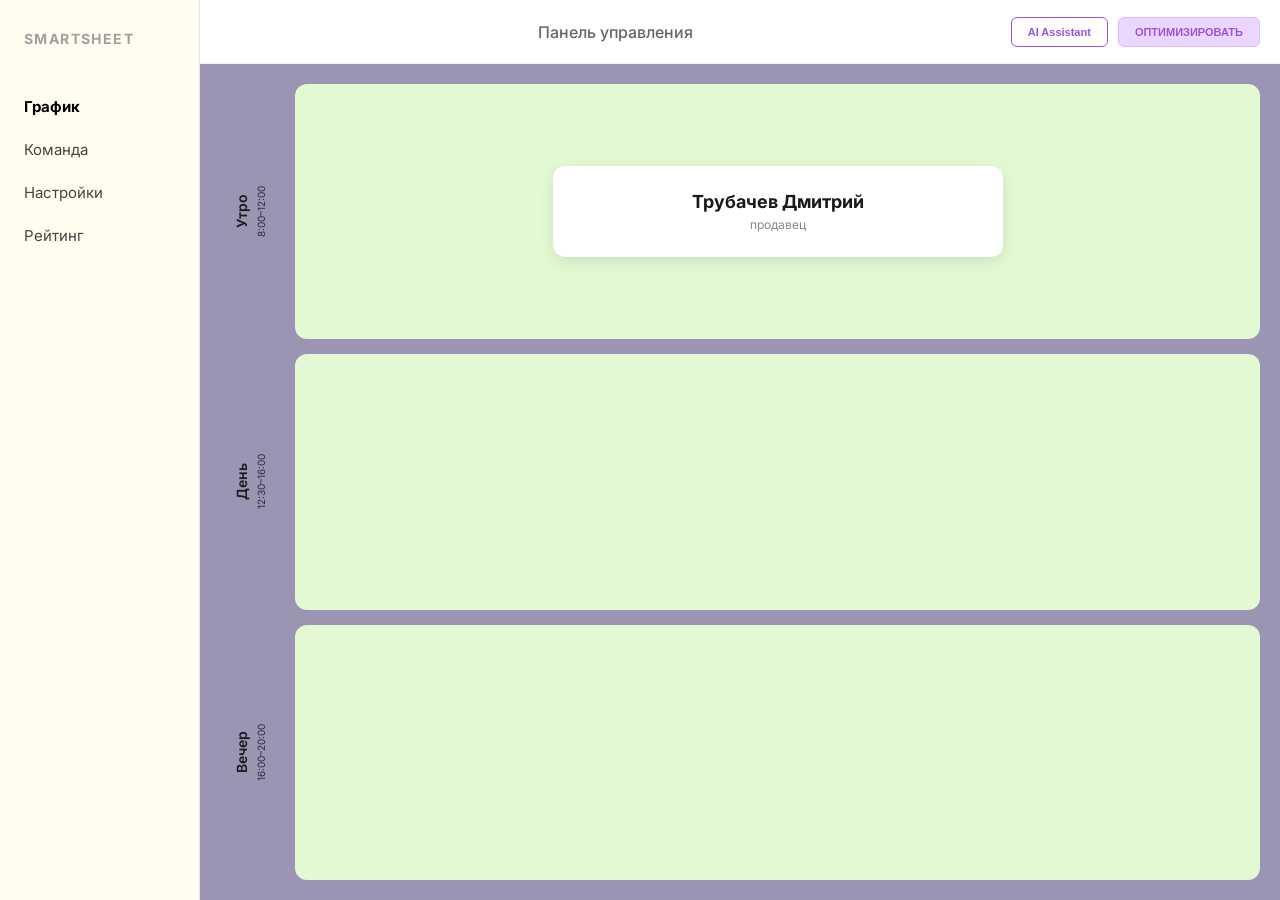
<file: frontend/index.html>
<!DOCTYPE html>
<html lang="ru">
<head>
    <meta charset="UTF-8">
    <meta name="viewport" content="width=device-width, initial-scale=1.0">
    <title>SmartSheet</title>
    <link rel="preconnect" href="https://fonts.googleapis.com">
    <link rel="preconnect" href="https://fonts.gstatic.com" crossorigin>
    <link href="https://fonts.googleapis.com/css2?family=Inter:wght@400;500;700&display=swap" rel="stylesheet">
    <link rel="stylesheet" href="style.css">
</head>
<body>

    <div class="app-container">
        <aside class="sidebar" id="sidebar">
            <div class="logo">SMARTSHEET</div>
            <nav class="menu" id="main-menu">
                <a href="#" class="menu-link active" data-section="board">График</a>
                <a href="#" class="menu-link" data-section="team">Команда</a>
                <a href="#" class="menu-link" data-section="settings">Настройки</a>
                <a href="#" class="menu-link" data-section="rating">Рейтинг</a>
            </nav>
        </aside>

        <main class="main-content">
            <header class="header">
                <button class="hamburger" id="hamburger">
                    <span></span><span></span><span></span>
                </button>
                <h1 class="page-title" id="header-title">Панель управления</h1>
                <div class="header-actions">
                    <button class="btn-assistant" id="open-ai-chat">AI Assistant</button>
                    <button class="btn-optimize">ОПТИМИЗИРОВАТЬ</button>
                </div>
            </header>

            <section class="board content-section active" id="board">
                <div class="shift-group">
                    <div class="time-column">
                        <div class="time-content">
                            <span class="shift-name">Утро</span>
                            <span class="shift-hours">8:00–12:00</span>
                        </div>
                    </div>
                    <div class="drop-area">
                        <div class="employee-card">
                            <span class="name">Трубачев Дмитрий</span>
                            <span class="role">продавец</span>
                        </div>
                    </div>
                </div>
                <div class="shift-group">
                    <div class="time-column"><div class="time-content"><span class="shift-name">День</span><span class="shift-hours">12:30–16:00</span></div></div>
                    <div class="drop-area"></div>
                </div>
                <div class="shift-group">
                    <div class="time-column"><div class="time-content"><span class="shift-name">Вечер</span><span class="shift-hours">16:00–20:00</span></div></div>
                    <div class="drop-area"></div>
                </div>
            </section>

            <section class="content-section" id="team"><div class="placeholder-content"><h2>Команда</h2></div></section>
            <section class="content-section" id="settings"><div class="placeholder-content"><h2>Настройки</h2></div></section>
            <section class="content-section" id="rating"><div class="placeholder-content"><h2>Рейтинг</h2></div></section>
        </main>
    </div>

    <div class="chat-overlay" id="ai-chat-overlay">
        <div class="chat-window">
            <div class="chat-header">
                <div class="chat-header-info">
                    <div class="ai-status-dot"></div>
                    <span class="chat-title">Smart Assistant</span>
                </div>
                <button id="close-chat" class="chat-close-btn">×</button>
            </div>
            <div class="chat-messages" id="chat-messages">
                <div class="msg bot">Привет! Я твой интеллектуальный помощник SmartSheet. Чем я могу помочь тебе сегодня?</div>
            </div>
            <div class="chat-input-area">
                <input type="text" id="user-input" placeholder="Спросите что угодно...">
                <button id="send-btn">➤</button>
            </div>
        </div>
    </div>

    <script> 
        const hb = document.getElementById('hamburger');
        const sidebar = document.getElementById('sidebar');
        const menuLinks = document.querySelectorAll('.menu-link');
        const sections = document.querySelectorAll('.content-section');
        const headerTitle = document.getElementById('header-title');

        // Чат элементы
        const chatOverlay = document.getElementById('ai-chat-overlay');
        const openChatBtn = document.getElementById('open-ai-chat');
        const closeChatBtn = document.getElementById('close-chat');
        const sendBtn = document.getElementById('send-btn');
        const userInput = document.getElementById('user-input');
        const chatMessages = document.getElementById('chat-messages');

        // Переключение разделов
        menuLinks.forEach(link => {
            link.addEventListener('click', (e) => {
                e.preventDefault();
                menuLinks.forEach(l => l.classList.remove('active'));
                sections.forEach(s => s.classList.remove('active'));
                link.classList.add('active');
                const sectionId = link.getAttribute('data-section');
                document.getElementById(sectionId).classList.add('active');
                headerTitle.textContent = link.textContent;
                sidebar.classList.remove('open');
                hb.style.opacity = '1';
            });
        });

        // Гамбургер
        hb.addEventListener('click', (e) => {
            e.stopPropagation();
            sidebar.classList.toggle('open');
            hb.style.opacity = sidebar.classList.contains('open') ? '0' : '1';
        });

        document.addEventListener('click', (e) => {
            if (!sidebar.contains(e.target) && e.target !== hb) {
                sidebar.classList.remove('open');
                hb.style.opacity = '1';
            }
        });

        // ЛОГИКА АССИСТЕНТА
        openChatBtn.onclick = () => chatOverlay.classList.add('show');
        closeChatBtn.onclick = () => chatOverlay.classList.remove('show');
        
        chatOverlay.onclick = (e) => {
            if (e.target === chatOverlay) chatOverlay.classList.remove('show');
        };

        function addMessage(text, type) {
            const msg = document.createElement('div');
            msg.className = `msg ${type}`;
            msg.textContent = text;
            chatMessages.appendChild(msg);
            chatMessages.scrollTop = chatMessages.scrollHeight;
        }

        sendBtn.onclick = () => {
            const text = userInput.value.trim();
            if (!text) return;

            addMessage(text, 'user');
            userInput.value = '';

            setTimeout(() => {
                addMessage("Я анализирую ваш запрос... Как я могу оптимизировать вашу работу в SmartSheet?", "bot");
            }, 1000);
        };

        userInput.addEventListener('keypress', (e) => {
            if (e.key === 'Enter') sendBtn.click();
        });
    </script>
</body>
</html>
</file>
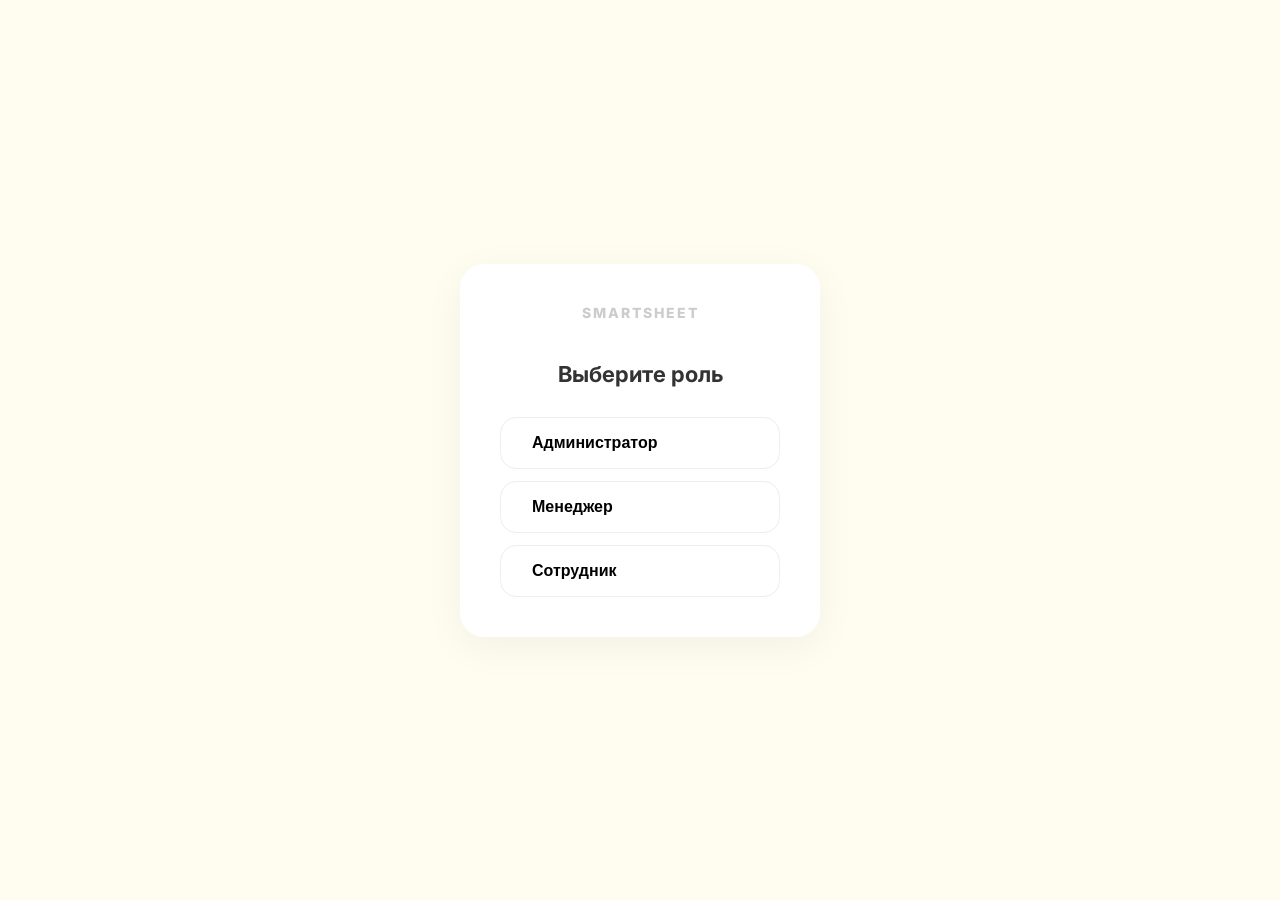
<file: frontend/author.html>
<!DOCTYPE html>
<html lang="ru">
<head>
    <meta charset="UTF-8">
    <meta name="viewport" content="width=device-width, initial-scale=1.0">
    <title>SmartSheet | Авторизация</title>
    <link rel="preconnect" href="https://fonts.googleapis.com">
    <link rel="preconnect" href="https://fonts.gstatic.com" crossorigin>
    <link href="https://fonts.googleapis.com/css2?family=Inter:wght@400;500;700&display=swap" rel="stylesheet">
    <link rel="stylesheet" href="author.css">
</head>
<body>

    <div class="auth-container">
        <div class="auth-card">
            <div class="logo">SMARTSHEET</div>
            
            <div id="step-role" class="auth-step active">
                <h1 class="auth-title">Выберите роль</h1>
                <div class="role-grid">
                    <button class="role-btn" onclick="selectRole('admin')">
                        <span class="role-icon"></span>
                        Администратор
                    </button>
                    <button class="role-btn" onclick="selectRole('manager')">
                        <span class="role-icon"></span>
                        Менеджер
                    </button>
                    <button class="role-btn" onclick="selectRole('employee')">
                        <span class="role-icon"></span>
                        Сотрудник
                    </button>
                </div>
            </div>

            <div id="step-login" class="auth-step">
                <button class="back-btn" onclick="goToStep('step-role')">← Назад</button>
                <h1 class="auth-title" id="login-title">Вход</h1>
                <form id="login-form">
                    <div class="input-group">
                        <label>Логин</label>
                        <input type="text" id="username" placeholder="Введите логин" required>
                    </div>
                    <div class="input-group">
                        <label>Пароль</label>
                        <input type="password" id="password" placeholder="••••••••" required>
                    </div>
                    <div id="error-msg" class="error-msg">Неверный логин или пароль</div>
                    <button type="submit" class="submit-btn" id="submit-btn">Войти</button>
                </form>
            </div>
        </div>
    </div>

    <script>
        let selectedRole = '';

        function selectRole(role) {
            selectedRole = role;
            const titles = {
                admin: 'Вход: Администратор',
                manager: 'Вход: Менеджер',
                employee: 'Вход: Сотрудник'
            };
            document.getElementById('login-title').textContent = titles[role];
            goToStep('step-login');
        }

        function goToStep(stepId) {
            document.querySelectorAll('.auth-step').forEach(s => s.classList.remove('active'));
            document.getElementById(stepId).classList.add('active');
            document.getElementById('error-msg').style.display = 'none';
        }

        const API_BASE = window.SMARTSHEET_API_BASE || '';

        function normalizeRole(role) {
            if (role === 'head') return 'manager';
            if (role === 'employee') return 'employee';
            if (role === 'admin') return 'admin';
            return role;
        }

        async function loginApi(username, password) {
            const res = await fetch(`${API_BASE}/api/users/login/`, {
                method: 'POST',
                headers: { 'Content-Type': 'application/json' },
                body: JSON.stringify({ username, password })
            });
            const data = await res.json().catch(() => ({}));
            if (!res.ok) throw new Error(data.error || 'Ошибка авторизации');
            return data;
        }

        document.getElementById('login-form').addEventListener('submit', async (e) => {
            e.preventDefault();
            const btn = document.getElementById('submit-btn');
            const error = document.getElementById('error-msg');
            
            btn.disabled = true;
            btn.textContent = 'Проверка...';
            error.style.display = 'none';

            try {
                const username = document.getElementById('username').value;
                const password = document.getElementById('password').value;
                const res = await loginApi(username, password);

                const backendRole = normalizeRole(res.user?.role);
                if (!selectedRole || backendRole !== selectedRole) {
                    throw new Error('Роль не совпадает с выбранной');
                }

                localStorage.setItem('smartsheet.access', res.access);
                localStorage.setItem('smartsheet.refresh', res.refresh);
                localStorage.setItem('smartsheet.role', backendRole);
                localStorage.setItem('smartsheet.user', res.user?.first_name || res.user?.username || username);
                // Перенаправление на рабочую область
                window.location.href = 'empl.html';
            } catch (err) {
                error.textContent = err && err.message ? err.message : 'Неверный логин или пароль';
                error.style.display = 'block';
                btn.disabled = false;
                btn.textContent = 'Войти';
            }
        });
    </script>
</body>
</html>
</file>
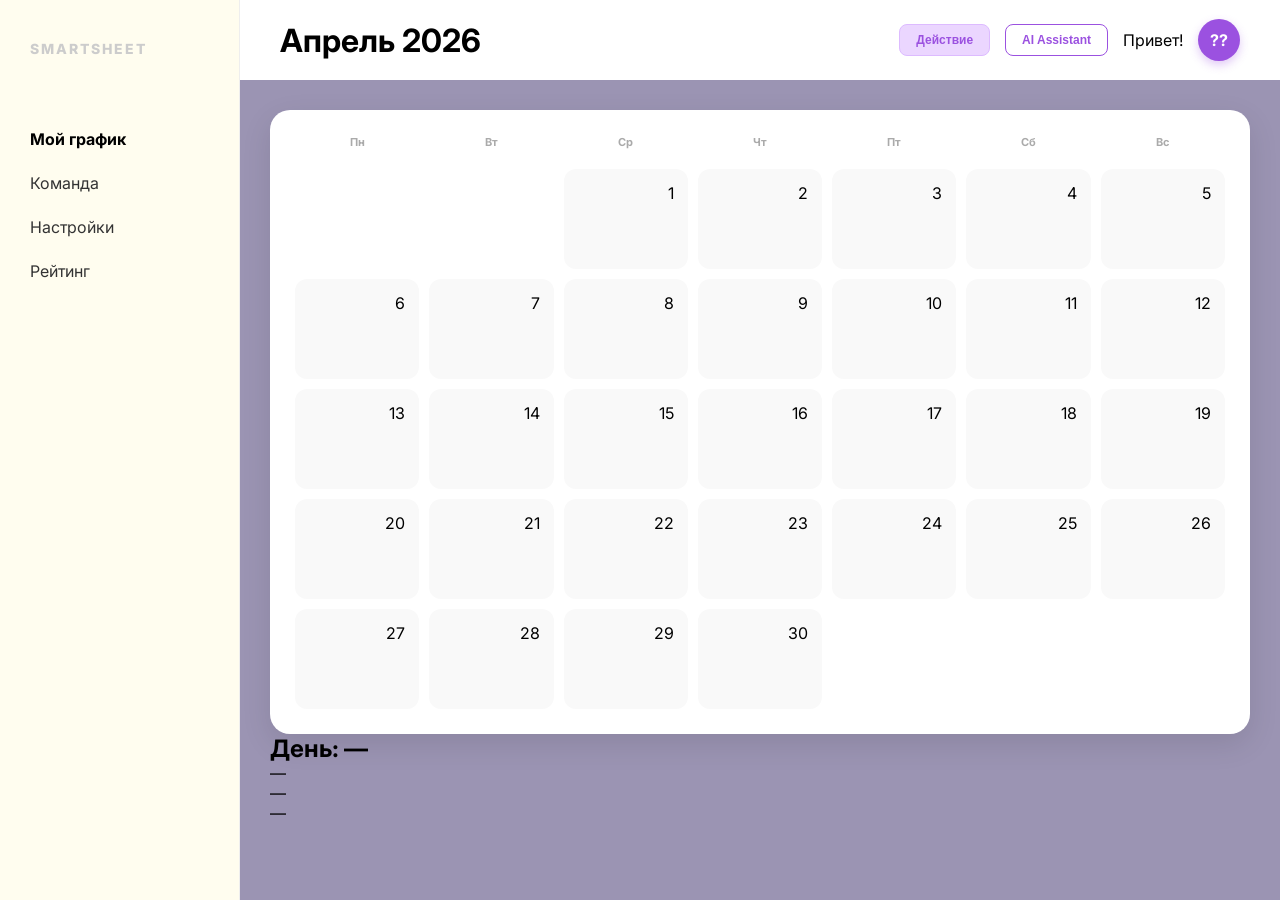
<file: frontend/empl.html>
<!DOCTYPE html>
<html lang="ru">
<head>
    <meta charset="UTF-8">
    <meta name="viewport" content="width=device-width, initial-scale=1.0">
    <title>SmartSheet | WorkSpace</title>
    <link rel="preconnect" href="https://fonts.googleapis.com">
    <link href="https://fonts.googleapis.com/css2?family=Inter:wght@400;500;700;800&display=swap" rel="stylesheet">
    <link rel="stylesheet" href="empl.css">
</head>
<body>
    <div class="app-container">
        <div class="sidebar-overlay" id="overlay"></div>

        <aside class="sidebar" id="sidebar">
            <div class="logo-sidebar">SMARTSHEET</div>
            <nav class="menu" id="menu">
                <a href="#" class="menu-link active" data-target="schedule">Мой график</a>
                <a href="#" class="menu-link" data-target="team">Команда</a>
                <a href="#" class="menu-link" data-target="settings">Настройки</a>
                <a href="#" class="menu-link" data-target="rating">Рейтинг</a>
                <a href="#" class="menu-link ai-mobile-link" id="open-ai-mobile">AI Assistant</a>
            </nav>
        </aside>

        <main class="main-content">
            <header class="header">
                <div class="burger-menu" id="burger-btn">
                    <span></span><span></span><span></span>
                </div>
                <h1 class="page-title" id="main-title">Апрель 2026</h1>

                <div class="mobile-welcome" id="mobile-welcome">Привет!</div>

                <div class="header-right" style="display: flex; align-items: center; gap: 15px;">
                    <button id="role-action-btn" class="btn-role-action">Действие</button>
                    <button id="open-ai-btn" class="btn-ai-assistant">AI Assistant</button>
                    <div class="user-info">
                        <span class="user-name-desktop" id="user-name-desktop">Привет!</span>
                        <div class="user-avatar" id="user-avatar">??</div>
                    </div>
                </div>
            </header>

            <section class="content-section active" id="schedule">
                <div class="calendar-wrapper">
                    <div class="calendar-grid" id="calendar-grid">
                        <div class="weekday">Пн</div><div class="weekday">Вт</div><div class="weekday">Ср</div><div class="weekday">Чт</div><div class="weekday">Пт</div><div class="weekday">Сб</div><div class="weekday">Вс</div>

                        <!-- April 2026: 1st is Wednesday, so 2 empty for Mon/Tue -->
                        <div class="day-cell empty"></div><div class="day-cell empty"></div>
                        <div class="day-cell"><span>1</span></div><div class="day-cell"><span>2</span></div><div class="day-cell"><span>3</span></div><div class="day-cell"><span>4</span></div><div class="day-cell"><span>5</span></div>
                        <div class="day-cell"><span>6</span></div><div class="day-cell"><span>7</span></div><div class="day-cell"><span>8</span></div><div class="day-cell"><span>9</span></div><div class="day-cell active-mobile"><span>10</span></div><div class="day-cell"><span>11</span></div><div class="day-cell"><span>12</span></div>
                        <div class="day-cell"><span>13</span></div><div class="day-cell"><span>14</span></div><div class="day-cell"><span>15</span></div><div class="day-cell"><span>16</span></div><div class="day-cell"><span>17</span></div><div class="day-cell"><span>18</span></div><div class="day-cell"><span>19</span></div>
                        <div class="day-cell"><span>20</span></div><div class="day-cell"><span>21</span></div><div class="day-cell"><span>22</span></div><div class="day-cell"><span>23</span></div><div class="day-cell"><span>24</span></div><div class="day-cell"><span>25</span></div><div class="day-cell"><span>26</span></div>
                        <div class="day-cell"><span>27</span></div><div class="day-cell"><span>28</span></div><div class="day-cell"><span>29</span></div><div class="day-cell"><span>30</span></div>
                    </div>
                </div>

                <div class="mobile-details">
                    <div class="shift-card">
                        <h2 id="shift-title">День: —</h2>
                        <div class="role-text" id="shift-role">—</div>
                        <div class="time-text" id="shift-time">—</div>
                        <div class="loc-text" id="shift-loc">—</div>
                        <div class="workload-summary" id="workload-summary" style="display:none;"></div>
                    </div>
                </div>
            </section>

            <section class="content-section" id="team">
                <div class="placeholder-card">
                    <h2>Команда</h2>
                    <p>Запросы на изменения (для менеджера).</p>
                    <div class="workload-list" id="requests-list"></div>
                </div>
            </section>
            <section class="content-section" id="settings">
                <div class="placeholder-card"><h2>Настройки</h2><p>Управление профилем.</p></div>
            </section>
            <section class="content-section" id="rating">
                <div class="placeholder-card">
                    <h2>Рейтинг сотрудников</h2>
                    <p>Топ по эффективности и нагрузке.</p>
                    <div class="rating-list" id="rating-list"></div>
                </div>
            </section>

            <section class="content-section" id="admin" style="display:none;">
                <div class="placeholder-card">
                    <h2>Админ</h2>
                    <p>Настройка загруженности по дням недели.</p>
                    <div class="admin-actions">
                        <button class="btn-sub" id="btn-workload-open">Настроить загруженность</button>
                    </div>
                    <div class="workload-list" id="workload-list"></div>
                </div>
            </section>
        </main>
    </div>

    <!-- Модалка смены -->
    <div class="modal-overlay" id="modal-shift">
        <div class="modal-card">
            <button class="modal-close" id="close-modal">×</button>
            <h2 id="modal-date-text">Смена</h2>
            <div class="modal-info" id="modal-info"></div>
            <div class="modal-actions">
                <button class="btn-secondary" id="btn-need-sub">Нужна подмена</button>
                <button class="btn-primary" id="btn-confirm-shift">Подтвердить</button>
            </div>
        </div>
    </div>

    <!-- Чат: подмена -->
    <div class="chat-overlay" id="chat-bot">
        <div class="chat-window">
            <div class="chat-header">
                <span class="chat-title">Поиск подмены</span>
                <button id="close-chat" class="chat-close-btn">×</button>
            </div>
            <div class="chat-messages" id="chat-messages">
                <div class="msg bot">Привет! Напиши причину подмены.</div>
            </div>
            <div class="chat-input-area">
                <input type="text" id="user-input" placeholder="Сообщение..."><button id="send-btn">➤</button>
            </div>
        </div>
    </div>

    <!-- Модалка: загруженность -->
    <div class="modal-overlay" id="workload-modal">
        <div class="modal-window">
            <div class="modal-header">
                <span>Загруженность</span>
                <button class="modal-close" id="workload-close">×</button>
            </div>
            <form class="modal-body" id="workload-form">
                <div class="modal-grid">
                    <div class="input-group">
                        <label>Дата</label>
                        <input type="date" id="workload-date" required />
                    </div>
                    <div class="input-group">
                        <label>Начало</label>
                        <input type="time" id="workload-start" required />
                    </div>
                    <div class="input-group">
                        <label>Конец</label>
                        <input type="time" id="workload-end" required />
                    </div>
                    <div class="input-group">
                        <label>Сколько человек нужно</label>
                        <input type="number" id="workload-count" min="1" step="1" placeholder="Например, 3" required />
                    </div>
                </div>
                <div class="modal-error" id="workload-error"></div>
                <div class="modal-actions">
                    <button type="submit" class="btn-confirm">Сохранить</button>
                    <button type="button" class="btn-sub" id="workload-cancel">Отмена</button>
                </div>
            </form>
        </div>
    </div>

    <!-- AI Assistant -->
    <div class="chat-overlay" id="ai-assistant-modal">
        <div class="chat-window">
            <div class="chat-header">
                <span class="chat-title">Smart Assistant</span>
                <button id="close-ai-chat" class="chat-close-btn">×</button>
            </div>
            <div class="chat-messages" id="ai-messages">
                <div class="msg bot">Привет! Я твой AI ассистент. Чем могу помочь?</div>
            </div>
            <div class="chat-input-area">
                <input type="text" id="ai-input" placeholder="Спросите что-нибудь..."><button id="ai-send-btn">➤</button>
            </div>
        </div>
    </div>

    <script>
        const API_BASE = window.SMARTSHEET_API_BASE || '';
        const weekdayNames = ["Пн", "Вт", "Ср", "Чт", "Пт", "Сб", "Вс"];
        const fullWeekdayNames = ["Понедельник", "Вторник", "Среда", "Четверг", "Пятница", "Суббота", "Воскресенье"];

        const state = {
            year: 2026,
            month: 3, // April
            selectedDay: 10,
            role: 'employee',
            userName: 'Пользователь',
            shifts: [],
            workloads: [],
        };

        function normalizeRole(role) {
            if (role === 'head') return 'manager';
            if (role === 'admin') return 'admin';
            return 'employee';
        }

        function initials(name) {
            const parts = (name || '').trim().split(/\s+/).filter(Boolean);
            const a = (parts[0] || '?')[0] || '?';
            const b = (parts[1] || '')[0] || '';
            return (a + b).toUpperCase();
        }

        async function refreshAccessToken() {
            const refresh = localStorage.getItem('smartsheet.refresh');
            if (!refresh) return null;
            const res = await fetch(`${API_BASE}/api/token/refresh/`, {
                method: 'POST',
                headers: { 'Content-Type': 'application/json' },
                body: JSON.stringify({ refresh })
            });
            const data = await res.json().catch(() => ({}));
            if (!res.ok || !data.access) return null;
            localStorage.setItem('smartsheet.access', data.access);
            return data.access;
        }

        async function apiFetch(path, options = {}) {
            const access = localStorage.getItem('smartsheet.access');
            const headers = Object.assign({ 'Content-Type': 'application/json' }, options.headers || {});
            if (access) headers['Authorization'] = `Bearer ${access}`;

            let res = await fetch(`${API_BASE}${path}`, Object.assign({}, options, { headers }));
            if (res.status === 401) {
                const nextAccess = await refreshAccessToken();
                if (nextAccess) {
                    headers['Authorization'] = `Bearer ${nextAccess}`;
                    res = await fetch(`${API_BASE}${path}`, Object.assign({}, options, { headers }));
                }
            }
            return res;
        }

        function weekdayIndexFromDate(dateObj) {
            return (dateObj.getDay() + 6) % 7; // JS 0=Sun -> 6, 1=Mon -> 0
        }

        function currentWeekdayIndex() {
            return weekdayIndexFromDate(new Date(state.year, state.month, state.selectedDay));
        }

        function setUserUI() {
            document.getElementById('mobile-welcome').textContent = `Привет, ${state.userName}!`;
            document.getElementById('user-name-desktop').textContent = `Привет, ${state.userName}!`;
            document.getElementById('user-avatar').textContent = initials(state.userName);
        }

        function bindNavigation() {
            const sections = document.querySelectorAll('.content-section');
            document.querySelectorAll('.menu-link').forEach(link => {
                link.onclick = (e) => {
                    e.preventDefault();
                    const target = link.getAttribute('data-target');
                    if (!target) return;
                    document.querySelectorAll('.menu-link').forEach(l => l.classList.remove('active'));
                    link.classList.add('active');
                    sections.forEach(s => s.classList.remove('active'));
                    document.getElementById(target).classList.add('active');
                    document.getElementById('main-title').textContent = link.textContent;
                    if (window.innerWidth <= 768) toggleMenu(false);
                };
            });
        }

        function toggleMenu(force) {
            const sidebar = document.getElementById('sidebar');
            const overlay = document.getElementById('overlay');
            const burger = document.getElementById('burger-btn');
            const next = typeof force === 'boolean' ? force : !sidebar.classList.contains('show');
            sidebar.classList.toggle('show', next);
            overlay.classList.toggle('show', next);
            burger.classList.toggle('hidden-burger', next);
        }

        function getDayFromCell(cell) {
            const span = cell.querySelector('span');
            if (!span) return null;
            const n = Number(span.textContent);
            return Number.isFinite(n) ? n : null;
        }

        function getDateIso(day) {
            const mm = String(state.month + 1).padStart(2, '0');
            const dd = String(day).padStart(2, '0');
            return `${state.year}-${mm}-${dd}`;
        }

        function renderWorkloadSummary() {
            const el = document.getElementById('workload-summary');
            if (state.role !== 'manager') {
                el.style.display = 'none';
                el.textContent = '';
                return;
            }

            const iso = getDateIso(state.selectedDay);
            const items = state.workloads
                .filter(x => x.date === iso)
                .sort((a, b) => (a.start_time || '').localeCompare(b.start_time || ''));

            el.style.display = 'block';
            if (!items.length) {
                el.textContent = 'Нагрузка не настроена';
                return;
            }

            el.innerHTML = `
                <div class="workload-title">Нужно сотрудников:</div>
                <div class="workload-items">
                  ${items.map(x => `<div class="workload-item">${(x.start_time || '').slice(0,5)}–${(x.end_time || '').slice(0,5)}: <b>${x.required}</b></div>`).join('')}
                </div>
            `;
        }

        function renderWorkloadList() {
            const listEl = document.getElementById('workload-list');
            if (state.role !== 'admin') return;
            const list = state.workloads
                .slice()
                .sort((a, b) => (a.date || '').localeCompare(b.date || '') || (a.start_time || '').localeCompare(b.start_time || ''));
            if (!list.length) {
                listEl.innerHTML = '<div class="workload-empty">Пока нет настроек.</div>';
                return;
            }

            listEl.innerHTML = list.map(x => `
                <div class="workload-row">
                  <div class="workload-row-main">
                    <div class="workload-row-title">${(x.date || '')} ${(x.start_time||'').slice(0,5)}–${(x.end_time||'').slice(0,5)}</div>
                    <div class="workload-row-sub">Нужно: <b>${x.required}</b></div>
                  </div>
                  <button class="workload-del" data-id="${x.id}" title="Удалить">×</button>
                </div>
            `).join('');

            listEl.querySelectorAll('.workload-del').forEach(btn => {
                btn.onclick = async () => {
                    const id = btn.getAttribute('data-id');
                    if (!id) return;
                    await apiFetch(`/api/schedule/workloads/${id}/`, { method: 'DELETE' });
                    await loadWorkloads();
                    renderWorkloadList();
                    renderCalendarBadges();
                    renderWorkloadSummary();
                };
            });
        }

        function renderCalendarBadges() {
            const dayCells = Array.from(document.querySelectorAll('#calendar-grid .day-cell'))
                .filter(c => !c.classList.contains('empty'));

            dayCells.forEach(cell => {
                cell.classList.remove('work-day', 'confirmed', 'on-wait');
                const badge = cell.querySelector('.workload-badge');
                if (badge) badge.remove();
                const tag = cell.querySelector('.shift-tag');
                if (tag) tag.remove();
            });

            // Workload badges (sum by weekday)
            dayCells.forEach(cell => {
                const day = getDayFromCell(cell);
                if (!day) return;
                const iso = getDateIso(day);
                const sum = state.workloads
                    .filter(x => x.date === iso)
                    .reduce((acc, x) => acc + Number(x.required || 0), 0);
                if (!sum) return;

                const badge = document.createElement('div');
                badge.className = 'workload-badge';
                badge.textContent = String(sum);
                cell.appendChild(badge);
            });

            // Shift tags (only for current user's shifts)
            const myShiftsByDate = new Map();
            state.shifts.forEach(s => {
                if (!myShiftsByDate.has(s.date)) myShiftsByDate.set(s.date, []);
                myShiftsByDate.get(s.date).push(s);
            });

            dayCells.forEach(cell => {
                const day = getDayFromCell(cell);
                if (!day) return;
                const iso = getDateIso(day);
                const list = myShiftsByDate.get(iso) || [];
                if (!list.length) return;

                const main = list[0];
                cell.classList.add('work-day');
                if (main.status === 'confirmed') cell.classList.add('confirmed');

                const tag = document.createElement('span');
                tag.className = 'shift-tag';
                tag.textContent = main.status === 'confirmed' ? 'ПРИНЯТО' : 'СМЕНА';
                cell.appendChild(tag);

                if (state.role === 'manager' || state.role === 'admin') {
                    const names = Array.from(new Set(list.map(x => (x.employee_username || '').trim()).filter(Boolean)));
                    if (names.length) {
                        const extra = document.createElement('div');
                        extra.className = 'assigned-names';
                        extra.textContent = names.slice(0, 2).join(', ') + (names.length > 2 ? ` +${names.length - 2}` : '');
                        cell.appendChild(extra);
                    }
                }
            });
        }

        function updateSelectedDayUI() {
            const w = currentWeekdayIndex();
            document.getElementById('shift-title').textContent = `День: ${weekdayNames[w]} (${state.selectedDay})`;

            const iso = getDateIso(state.selectedDay);
            const shifts = state.shifts.filter(s => s.date === iso).sort((a, b) => (a.start_time || '').localeCompare(b.start_time || ''));
            if (!shifts.length) {
                document.getElementById('shift-role').textContent = 'Нет смены';
                document.getElementById('shift-time').textContent = '—';
                document.getElementById('shift-loc').textContent = '—';
            } else {
                const people = Array.from(new Set(shifts.map(x => (x.employee_username || '').trim()).filter(Boolean)));
                const s = shifts[0];
                document.getElementById('shift-role').textContent = people.length ? `Сотрудники: ${people.slice(0,3).join(', ')}${people.length>3 ? '…' : ''}` : `Статус: ${s.status}`;
                document.getElementById('shift-time').textContent = `${(s.start_time||'').slice(0,5)} — ${(s.end_time||'').slice(0,5)} (${shifts.length} смен)`;
                document.getElementById('shift-loc').textContent = '—';
            }

            renderWorkloadSummary();
        }

        function bindCalendarClicks() {
            const modal = document.getElementById('modal-shift');
            const closeModal = document.getElementById('close-modal');
            const modalDateText = document.getElementById('modal-date-text');
            const modalInfo = document.getElementById('modal-info');
            const btnNeedSub = document.getElementById('btn-need-sub');
            const btnConfirmShift = document.getElementById('btn-confirm-shift');

            const dayCells = Array.from(document.querySelectorAll('#calendar-grid .day-cell'))
                .filter(c => !c.classList.contains('empty'));

            dayCells.forEach(cell => {
                cell.onclick = () => {
                    const day = getDayFromCell(cell);
                    if (!day) return;
                    state.selectedDay = day;
                    document.querySelectorAll('#calendar-grid .day-cell').forEach(c => c.classList.remove('active-mobile'));
                    cell.classList.add('active-mobile');
                    updateSelectedDayUI();

                    const iso = getDateIso(day);
                    const shifts = state.shifts.filter(s => s.date === iso).sort((a, b) => (a.start_time || '').localeCompare(b.start_time || ''));
                    modalDateText.textContent = `Смена: ${day} апреля`;
                    if (!shifts.length) {
                        modalInfo.innerHTML = '<p>На этот день смен нет.</p>';
                        btnConfirmShift.style.display = 'none';
                        btnNeedSub.style.display = 'none';
                    } else {
                        modalInfo.innerHTML = shifts.map(s => `<p><strong>${(s.start_time||'').slice(0,5)}–${(s.end_time||'').slice(0,5)}</strong> • статус: ${s.status}</p>`).join('');
                        btnNeedSub.style.display = '';
                        btnConfirmShift.style.display = state.role === 'manager' ? '' : 'none';
                    }
                    modal.classList.add('show');
                };
            });

            closeModal.onclick = () => modal.classList.remove('show');
            modal.onclick = (e) => { if (e.target === modal) modal.classList.remove('show'); };

            btnNeedSub.onclick = () => {
                modal.classList.remove('show');
                document.getElementById('chat-bot').classList.add('show');
            };

            btnConfirmShift.onclick = async () => {
                // Confirm first shift of selected day (manager only)
                const iso = getDateIso(state.selectedDay);
                const shifts = state.shifts.filter(s => s.date === iso).sort((a, b) => (a.start_time || '').localeCompare(b.start_time || ''));
                if (!shifts.length) return;
                const id = shifts[0].id;
                await apiFetch(`/api/schedule/shifts/${id}/`, { method: 'PUT', body: JSON.stringify({ status: 'confirmed' }) });
                await loadShifts();
                renderCalendarBadges();
                updateSelectedDayUI();
                modal.classList.remove('show');
            };
        }

        function bindWorkloadModal() {
            const btnOpen = document.getElementById('btn-workload-open');
            const modal = document.getElementById('workload-modal');
            const close = document.getElementById('workload-close');
            const cancel = document.getElementById('workload-cancel');
            const form = document.getElementById('workload-form');
            const err = document.getElementById('workload-error');

            function open() {
                err.textContent = '';
                err.style.display = 'none';
                modal.classList.add('show');
            }
            function hide() { modal.classList.remove('show'); }

            const roleActionBtn = document.getElementById('role-action-btn');
            roleActionBtn.onclick = () => {
                if (state.role === 'admin') open();
                else if (state.role === 'manager') optimizeSchedule();
                else document.getElementById('chat-bot').classList.add('show');
            };

            if (btnOpen) btnOpen.onclick = open;
            close.onclick = hide;
            cancel.onclick = hide;
            modal.onclick = (e) => { if (e.target === modal) hide(); };

            form.onsubmit = async (e) => {
                e.preventDefault();
                const date = document.getElementById('workload-date').value;
                const start_time = document.getElementById('workload-start').value;
                const end_time = document.getElementById('workload-end').value;
                const required = Number(document.getElementById('workload-count').value);

                err.textContent = '';
                err.style.display = 'none';
                if (!start_time || !end_time || start_time >= end_time) {
                    err.textContent = 'Проверь время (начало должно быть раньше конца).';
                    err.style.display = 'block';
                    return;
                }
                if (!Number.isFinite(required) || required < 1) {
                    err.textContent = 'Укажи число людей (минимум 1).';
                    err.style.display = 'block';
                    return;
                }

                const res = await apiFetch('/api/schedule/workloads/daily/', {
                    method: 'POST',
                    body: JSON.stringify({ date, start_time, end_time, required })
                });
                if (!res.ok) {
                    const data = await res.json().catch(() => ({}));
                    err.textContent = data.error || 'Не удалось сохранить';
                    err.style.display = 'block';
                    return;
                }

                await loadWorkloads();
                renderWorkloadList();
                renderCalendarBadges();
                renderWorkloadSummary();
                hide();
            };
        }

        function bindChat() {
            const chatBot = document.getElementById('chat-bot');
            document.getElementById('close-chat').onclick = () => chatBot.classList.remove('show');
            chatBot.onclick = (e) => { if (e.target === chatBot) chatBot.classList.remove('show'); };

            document.getElementById('send-btn').onclick = () => {
                const input = document.getElementById('user-input');
                const val = input.value.trim();
                if(!val) return;
                const m = document.createElement('div'); m.className='msg user'; m.textContent=val;
                document.getElementById('chat-messages').appendChild(m);
                input.value='';
                (async () => {
                    const iso = getDateIso(state.selectedDay);
                    const res = await apiFetch('/api/schedule/change-requests/', {
                        method: 'POST',
                        body: JSON.stringify({ date: iso, message: val })
                    });
                    const ok = res.ok;
                    const b = document.createElement('div'); b.className='msg bot';
                    b.textContent = ok ? 'Запрос отправлен менеджеру.' : 'Не удалось отправить запрос.';
                    document.getElementById('chat-messages').appendChild(b);
                })();
            };
        }

        function bindAi() {
            const aiModal = document.getElementById('ai-assistant-modal');
            const openAiBtn = document.getElementById('open-ai-btn');
            const openAiMobile = document.getElementById('open-ai-mobile');
            const close = document.getElementById('close-ai-chat');
            const messages = document.getElementById('ai-messages');

            function open() { aiModal.classList.add('show'); }
            function hide() { aiModal.classList.remove('show'); }

            openAiBtn.onclick = open;
            openAiMobile.onclick = (e) => { e.preventDefault(); open(); };
            close.onclick = hide;
            aiModal.onclick = (e) => { if (e.target === aiModal) hide(); };

            document.getElementById('ai-send-btn').onclick = async () => {
                const input = document.getElementById('ai-input');
                const val = input.value.trim();
                if(!val) return;
                const u = document.createElement('div'); u.className = 'msg user'; u.textContent = val;
                messages.appendChild(u);
                input.value = '';
                setTimeout(() => {
                    const b = document.createElement('div'); b.className = 'msg bot';
                    b.textContent = 'AI-ответ (демо): интеграция с Yandex Cloud отключена.';

=======
                    b.textContent = 'AI-ответ (демо): я передал запрос менеджеру/учёл пожелания. В реальной версии подключим модель.';
                    messages.appendChild(b);
                    messages.scrollTop = messages.scrollHeight;
                }, 600);
            };
        }

        async function loadMe() {
            const access = localStorage.getItem('smartsheet.access');
            if (!access) {
                window.location.href = 'author.html';
                return;
            }
            const res = await apiFetch('/api/users/me/', { method: 'GET' });
            if (!res.ok) {
                window.location.href = 'author.html';
                return;
            }
            const user = await res.json();
            state.role = normalizeRole(user.role);
            state.userName = user.first_name || user.username || 'Пользователь';
            localStorage.setItem('smartsheet.role', state.role);
            localStorage.setItem('smartsheet.user', state.userName);
            setUserUI();

            if (state.role === 'admin') {
                document.getElementById('role-action-btn').textContent = 'Настроить нагрузку';
                const adminSection = document.getElementById('admin');
                adminSection.style.display = '';

                // add nav item if missing
                if (!document.querySelector('[data-target=\"admin\"]')) {
                    const link = document.createElement('a');
                    link.href = '#';
                    link.className = 'menu-link';
                    link.setAttribute('data-target', 'admin');
                    link.textContent = 'Админ';
                    document.getElementById('menu').appendChild(link);
                }
            }

            if (state.role === 'manager') {
                document.getElementById('role-action-btn').textContent = 'Оптимизировать';

                const teamLink = document.querySelector('[data-target="team"]');
                if (teamLink && !document.getElementById('notify-badge')) {
                    const badge = document.createElement('span');
                    badge.id = 'notify-badge';
                    badge.className = 'notify-badge';
                    badge.textContent = '0';
                    teamLink.appendChild(badge);
                }
            }

            if (state.role === 'employee') {
                document.getElementById('role-action-btn').textContent = 'Нужна подмена';
            }
        }

        async function loadRatings() {
            const res = await apiFetch('/api/users/ratings/', { method: 'GET' });
            const listEl = document.getElementById('rating-list');
            if (!listEl) return;
            if (!res.ok) {
                listEl.innerHTML = '<div class="workload-empty">Не удалось загрузить рейтинг.</div>';
                return;
            }
            const data = await res.json();
            if (!data.length) {
                listEl.innerHTML = '<div class="workload-empty">Пока нет данных.</div>';
                return;
            }
            listEl.innerHTML = data.map((u, idx) => `
                <div class="rating-row">
                  <div class="rating-left">
                    <div class="rating-rank">${idx + 1}</div>
                    <div class="rating-name">${u.full_name || u.username}</div>
                  </div>
                  <div class="rating-score">${u.rating}</div>
                </div>
            `).join('');
        }

        async function loadChangeRequestsCount() {
            if (state.role !== 'manager') return;
            const res = await apiFetch('/api/schedule/change-requests/?status=open', { method: 'GET' });
            if (!res.ok) return;
            const list = await res.json();
            const count = Array.isArray(list) ? list.length : 0;
            const badge = document.getElementById('notify-badge');
            if (!badge) return;
            badge.textContent = String(count);
            badge.style.display = count ? 'inline-flex' : 'none';
        }

        async function loadChangeRequestsList() {
            const listEl = document.getElementById('requests-list');
            if (!listEl) return;
            if (state.role !== 'manager') {
                listEl.innerHTML = '<div class="workload-empty">Доступно менеджеру.</div>';
                return;
            }
            const res = await apiFetch('/api/schedule/change-requests/?status=open', { method: 'GET' });
            if (!res.ok) {
                listEl.innerHTML = '<div class="workload-empty">Не удалось загрузить запросы.</div>';
                return;
            }
            const list = await res.json();
            if (!Array.isArray(list) || !list.length) {
                listEl.innerHTML = '<div class="workload-empty">Новых запросов нет.</div>';
                return;
            }
            listEl.innerHTML = list.map(x => `
                <div class="workload-row">
                  <div class="workload-row-main">
                    <div class="workload-row-title">${x.employee_username || ''} • ${(x.date || 'без даты')}</div>
                    <div class="workload-row-sub">${(x.message || '').replace(/</g,'&lt;')}</div>
                  </div>
                  <button class="workload-del" data-id="${x.id}" data-act="approve" title="Одобрить">✓</button>
                </div>
            `).join('');

            listEl.querySelectorAll('button[data-act=\"approve\"]').forEach(btn => {
                btn.onclick = async () => {
                    const id = btn.getAttribute('data-id');
                    await apiFetch(`/api/schedule/change-requests/${id}/`, {
                        method: 'PUT',
                        body: JSON.stringify({ status: 'approved' })
                    });
                    await loadChangeRequestsList();
                    await loadChangeRequestsCount();
                };
            });
        }

        async function loadShifts() {
            const from = `${state.year}-${String(state.month + 1).padStart(2,'0')}-01`;
            const to = `${state.year}-${String(state.month + 1).padStart(2,'0')}-30`;
            const res = await apiFetch(`/api/schedule/shifts/?from=${from}&to=${to}`, { method: 'GET' });
            state.shifts = res.ok ? await res.json() : [];
        }

        async function loadWorkloads() {
            const from = `${state.year}-${String(state.month + 1).padStart(2,'0')}-01`;
            const to = `${state.year}-${String(state.month + 1).padStart(2,'0')}-30`;
            const res = await apiFetch(`/api/schedule/workloads/daily/?from=${from}&to=${to}`, { method: 'GET' });
            state.workloads = res.ok ? await res.json() : [];
        }

        async function optimizeSchedule() {
            const from = `${state.year}-${String(state.month + 1).padStart(2,'0')}-01`;
            const to = `${state.year}-${String(state.month + 1).padStart(2,'0')}-30`;
            const btn = document.getElementById('role-action-btn');
            const prev = btn.textContent;
            btn.disabled = true;
            btn.textContent = 'Оптимизация...';
            const res = await apiFetch('/api/schedule/optimize/', { method: 'POST', body: JSON.stringify({ from, to }) });
            btn.disabled = false;
            btn.textContent = prev;
            if (!res.ok) return;
            await loadShifts();
            renderCalendarBadges();
            updateSelectedDayUI();
        }

        async function bootstrap() {
            // burger
            document.getElementById('burger-btn').onclick = () => toggleMenu();
            document.getElementById('overlay').onclick = () => toggleMenu(false);

            bindNavigation();
            bindCalendarClicks();
            bindWorkloadModal();
            bindChat();
            bindAi();

            await loadMe();
            await loadWorkloads();
            await loadShifts();
            await loadRatings();
            await loadChangeRequestsCount();
            await loadChangeRequestsList();

            renderWorkloadList();
            renderCalendarBadges();
            updateSelectedDayUI();

            // polling for manager notifications
            if (state.role === 'manager') {
                setInterval(loadChangeRequestsCount, 10000);
                setInterval(loadChangeRequestsList, 15000);
            }
        }

        bootstrap();
    </script>
</body>
</html>
</file>
<file: frontend/style.css>
/* ОБНУЛЕНИЕ */
* { box-sizing: border-box; margin: 0; padding: 0; }
body { font-family: 'Inter', sans-serif; background-color: #fff; overflow: hidden; }
.app-container { display: flex; width: 100vw; height: 100vh; }

/* SIDEBAR */
.sidebar {
    width: 200px; background-color: #FFFDEF; border-right: 1px solid #E5E5E5;
    padding: 30px 24px; flex-shrink: 0; z-index: 1000; transition: transform 0.3s ease;
}
.sidebar.open { transform: translateX(0) !important; }
.logo { font-weight: 700; font-size: 14px; color: #A0A0A0; margin-bottom: 50px; letter-spacing: 0.1em; }
.menu a { display: block; text-decoration: none; color: #444; font-size: 15px; margin-bottom: 24px; cursor: pointer; }
.menu a.active { font-weight: 700; color: #000; }

/* MAIN CONTENT */
.main-content { flex-grow: 1; display: flex; flex-direction: column; min-width: 0; position: relative; }
.header { height: 64px; display: flex; align-items: center; padding: 0 20px; border-bottom: 1px solid #F0F0F0; background: #fff; }
.header-actions { display: flex; gap: 10px; }

.hamburger { display: none; flex-direction: column; gap: 4px; background: none; border: none; cursor: pointer; z-index: 2000; }
.hamburger span { width: 22px; height: 2px; background: #333; }

.page-title { flex-grow: 1; text-align: center; font-size: 16px; font-weight: 500; color: #666; }

.btn-optimize { background: #EBD6FF; color: #9B51E0; border: 1px solid #DDBBFF; border-radius: 6px; padding: 8px 16px; font-size: 11px; font-weight: 700; cursor: pointer; }
.btn-assistant { background: #fff; color: #9B51E0; border: 1px solid #9B51E0; border-radius: 6px; padding: 8px 16px; font-size: 11px; font-weight: 700; cursor: pointer; }

/* SECTIONS */
.content-section { display: none; flex-grow: 1; background-color: #9B94B3; padding: 20px; gap: 15px; }
.content-section.active { display: flex; flex-direction: column; }
.placeholder-content { background: rgba(255,255,255,0.1); border: 2px dashed rgba(255,255,255,0.3); border-radius: 12px; flex-grow: 1; display: flex; align-items: center; justify-content: center; color: #fff; }

.shift-group { flex: 1; display: flex; gap: 15px; }
.time-column { width: 60px; display: flex; justify-content: center; align-items: center; flex-shrink: 0; }
.time-content { display: flex; flex-direction: column; align-items: center; gap: 5px; writing-mode: vertical-rl; transform: rotate(180deg); }
.shift-name { font-size: 14px; font-weight: 600; color: #1a1a1a; }
.shift-hours { font-size: 10px; opacity: 0.7; }
.drop-area { flex-grow: 1; background-color: #E2F9D3; border-radius: 12px; padding: 15px; display: flex; align-items: center; justify-content: center; }
.employee-card { 
    background: #FFFFFF; 
    width: 100%; 
    max-width: 450px; 
    padding: 25px; 
    border-radius: 12px; 
    box-shadow: 0 4px 15px rgba(0,0,0,0.1); 
    text-align: center;
    /* Добавляем флекс для надежного выравнивания по вертикали */
    display: flex;
    flex-direction: column;
    justify-content: center;
    align-items: center;
    gap: 5px; /* Отступ между ФИ и ролью */
}

.employee-card .name { 
    display: block; 
    font-size: 18px; /* Чуть увеличил для акцента */
    font-weight: 700; 
    color: #1a1a1a;
}

.employee-card .role { 
    display: block;
    font-size: 12px; 
    color: #888; 
    text-transform: lowercase; /* Если хочешь, чтобы всегда было маленькими */
}
/* SMART ASSISTANT CHAT */
.chat-overlay { position: fixed; inset: 0; background: rgba(0,0,0,0.4); display: none; align-items: flex-end; justify-content: flex-end; z-index: 3000; padding: 20px; }
.chat-overlay.show { display: flex; }

.chat-window { 
    background: #fff; width: 380px; height: 500px; border-radius: 16px; 
    display: flex; flex-direction: column; overflow: hidden; box-shadow: 0 10px 40px rgba(0,0,0,0.2); 
}

.chat-header { padding: 15px 20px; background: #fff; border-bottom: 1px solid #eee; display: flex; justify-content: space-between; align-items: center; }
.chat-header-info { display: flex; align-items: center; gap: 8px; }
.ai-status-dot { width: 8px; height: 8px; background: #27ae60; border-radius: 50%; }
.chat-title { font-weight: 700; font-size: 14px; color: #333; }
.chat-close-btn { background: none; border: none; font-size: 24px; color: #ccc; cursor: pointer; }

.chat-messages { flex-grow: 1; padding: 20px; overflow-y: auto; background: #f9f9f9; display: flex; flex-direction: column; gap: 12px; }
.msg { padding: 10px 14px; border-radius: 12px; font-size: 13px; line-height: 1.5; max-width: 85%; }
.msg.bot { background: #fff; align-self: flex-start; border: 1px solid #eee; color: #444; }
.msg.user { background: #9B51E0; color: #fff; align-self: flex-end; }

.chat-input-area { padding: 15px; background: #fff; border-top: 1px solid #eee; display: flex; gap: 8px; }
.chat-input-area input { flex: 1; border: 1px solid #eee; padding: 10px; border-radius: 8px; outline: none; font-size: 13px; }
.chat-input-area button { background: #9B51E0; color: #fff; border: none; padding: 0 15px; border-radius: 8px; cursor: pointer; }

/* MOBILE */
@media (max-width: 768px) {
    .hamburger { display: flex; }
    .sidebar { position: fixed; transform: translateX(-100%); }
    .chat-window { width: 100%; height: 70vh; }
    .chat-overlay { padding: 0; }
    .chat-window { border-radius: 16px 16px 0 0; }
}
</file>
<file: frontend/author.css>
:root {
    --bg-creme: #FFFDEF;
    --accent-purple: #9B51E0;
    --card-green: #E2F9D3;
    --text-main: #333;
    --text-light: #888;
}

* { box-sizing: border-box; margin: 0; padding: 0; }
body { 
    font-family: 'Inter', sans-serif; 
    background-color: var(--bg-creme);
    height: 100vh;
    display: flex;
    align-items: center;
    justify-content: center;
}

.auth-container { width: 100%; max-width: 400px; padding: 20px; }

.auth-card {
    background: #fff;
    padding: 40px;
    border-radius: 24px;
    box-shadow: 0 10px 40px rgba(0,0,0,0.05);
    text-align: center;
}

.logo {
    font-weight: 800;
    color: #CCC;
    letter-spacing: 2px;
    margin-bottom: 40px;
    font-size: 14px;
}

.auth-title { font-size: 22px; font-weight: 700; margin-bottom: 30px; color: var(--text-main); }

/* ШАГИ */
.auth-step { display: none; }
.auth-step.active { display: block; animation: fadeIn 0.3s ease; }

@keyframes fadeIn {
    from { opacity: 0; transform: translateY(10px); }
    to { opacity: 1; transform: translateY(0); }
}

/* КНОПКИ РОЛЕЙ */
.role-grid { display: flex; flex-direction: column; gap: 12px; }

.role-btn {
    padding: 16px;
    border-radius: 16px;
    border: 1px solid #eee;
    background: #fff;
    cursor: pointer;
    font-size: 16px;
    font-weight: 600;
    display: flex;
    align-items: center;
    gap: 15px;
    transition: 0.2s;
}

.role-btn:hover {
    background: var(--card-green);
    border-color: transparent;
    transform: translateX(5px);
}

.role-icon { font-size: 20px; }

/* ФОРМА */
.back-btn {
    background: none; border: none; color: var(--accent-purple);
    font-weight: 600; cursor: pointer; margin-bottom: 20px;
    display: block;
}

.input-group { text-align: left; margin-bottom: 20px; }
.input-group label { display: block; font-size: 13px; font-weight: 600; color: var(--text-light); margin-bottom: 8px; }
.input-group input {
    width: 100%;
    padding: 14px;
    border-radius: 12px;
    border: 1px solid #eee;
    background: #f9f9f9;
    font-family: 'Inter';
    outline: none;
    transition: 0.2s;
}

.input-group input:focus { border-color: var(--accent-purple); background: #fff; }

.submit-btn {
    width: 100%;
    padding: 16px;
    border-radius: 12px;
    border: none;
    background: var(--accent-purple);
    color: #fff;
    font-weight: 700;
    font-size: 16px;
    cursor: pointer;
    margin-top: 10px;
    transition: 0.2s;
}

.submit-btn:hover { opacity: 0.9; transform: translateY(-2px); }
.submit-btn:disabled { background: #ccc; cursor: not-allowed; }

.error-msg { color: #eb5757; font-size: 13px; margin-bottom: 15px; display: none; }
</file>
<file: frontend/empl.css>
:root {
    --bg-creme: #FFFDEF;
    --board-purple: #9B94B3;
    --card-green: #E2F9D3;
    --card-orange: #FFE8D1;
    --accent-purple: #9B51E0;
    --accent-blue: #2D9CDB; /* Цвет для текущего дня */
    --text-dark: #333;
}

* { box-sizing: border-box; margin: 0; padding: 0; }
body { font-family: 'Inter', sans-serif; background: #fff; overflow: hidden; height: 100vh; }

.app-container { display: flex; height: 100vh; width: 100vw; }

/* SIDEBAR */
.sidebar { 
    width: 240px; background: var(--bg-creme); border-right: 1px solid #eee; 
    padding: 40px 30px; z-index: 1000; transition: 0.3s ease; flex-shrink: 0;
}
.logo-sidebar { font-weight: 800; color: #CCC; margin-bottom: 60px; letter-spacing: 2px; font-size: 14px; }
.menu-link { display: block; text-decoration: none; color: var(--text-dark); padding: 12px 0; cursor: pointer; }
.menu-link.active { font-weight: 700; color: #000; }
.ai-mobile-link { display: none; color: var(--accent-purple) !important; font-weight: 700; margin-top: 10px; }

/* HEADER */
.main-content { flex-grow: 1; display: flex; flex-direction: column; background: var(--board-purple); position: relative; min-width: 0; }
.header { height: 80px; background: #fff; padding: 0 40px; display: flex; align-items: center; justify-content: space-between; flex-shrink: 0; }
.user-info { display: flex; align-items: center; gap: 15px; }
.user-avatar { width: 42px; height: 42px; background: var(--accent-purple); color: #fff; border-radius: 50%; display: flex; align-items: center; justify-content: center; font-weight: 700; box-shadow: 0 4px 10px rgba(155,81,224,0.3); }

.burger-menu { display: none; flex-direction: column; gap: 4px; cursor: pointer; width: 24px; z-index: 1100; }
.burger-menu span { width: 100%; height: 2px; background: #333; }
.hidden-burger { opacity: 0; pointer-events: none; }
.mobile-welcome { display: none; }



/* CONTENT */
.content-section { display: none; padding: 30px; flex-grow: 1; overflow-y: auto; }
.content-section.active { display: flex; flex-direction: column; }
.calendar-wrapper { background: #fff; border-radius: 20px; padding: 25px; box-shadow: 0 10px 30px rgba(0,0,0,0.1); }
.calendar-grid { display: grid; grid-template-columns: repeat(7, 1fr); gap: 10px; }
.weekday { text-align: center; color: #aaa; font-weight: 700; font-size: 11px; padding-bottom: 10px; }

.day-cell { 
    background: #F9F9F9; border-radius: 12px; padding: 12px; min-height: 100px; 
    display: flex; flex-direction: column; align-items: flex-end; cursor: pointer; transition: 0.2s; 
}
.day-cell.work-day { background: var(--card-green); }
.day-cell.on-wait { background: var(--card-orange); }

.day-cell.empty { background: transparent; cursor: default; }
.shift-tag { align-self: center; margin: auto 0; font-size: 10px; font-weight: 800; color: var(--accent-purple); border: 1px solid #eee; padding: 4px 8px; border-radius: 6px; background: #fff; }

/* CHAT FIX */
.chat-overlay { position: fixed; inset: 0; background: rgba(0,0,0,0.5); display: none; align-items: flex-end; justify-content: center; z-index: 3000; }
.chat-overlay.show { display: flex; }
.chat-window { background: #fff; width: 100%; max-width: 450px; height: 75vh; border-radius: 30px 30px 0 0; display: flex; flex-direction: column; overflow: hidden; }
.chat-header { padding: 20px 25px; border-bottom: 1px solid #eee; display: flex; justify-content: space-between; align-items: center; }
.chat-close-btn { background: none; border: none; font-size: 32px; color: #ccc; cursor: pointer; padding: 5px; margin-right: -10px; }

.chat-messages { flex-grow: 1; padding: 20px; overflow-y: auto; display: flex; flex-direction: column; gap: 10px; }
.msg { padding: 12px 16px; border-radius: 18px; max-width: 80%; font-size: 14px; }
.msg.bot { background: #f0f0f0; align-self: flex-start; }
.msg.user { background: var(--accent-purple); color: #fff; align-self: flex-end; }
.chat-input-area { padding: 20px; display: flex; gap: 10px; border-top: 1px solid #eee; }
.chat-input-area input { flex: 1; padding: 12px; border-radius: 10px; border: 1px solid #eee; outline: none; }

/* MODAL */
.modal-overlay { position: fixed; inset: 0; background: rgba(0,0,0,0.5); display: none; align-items: center; justify-content: center; z-index: 2000; }
.modal-overlay.show { display: flex; }
.modal-card { background: #fff; padding: 30px; border-radius: 24px; width: 90%; max-width: 400px; position: relative; }
.modal-close { position: absolute; right: 20px; top: 20px; font-size: 24px; color: #ccc; background: none; border: none; cursor: pointer; }

/* КНОПКИ */
button { border: none; cursor: pointer; transition: 0.2s; }
.btn-primary { background: var(--accent-purple); color: #fff; padding: 16px; border-radius: 12px; font-weight: 700; width: 100%; }
.btn-secondary { background: #f0f0f0; color: #666; padding: 14px; border-radius: 12px; font-weight: 600; width: 100%; margin-bottom: 10px; }

/* МОБИЛЬНАЯ АДАПТАЦИЯ (ВОЗВРАТ) */
.sidebar-overlay { position: fixed; inset: 0; background: rgba(0,0,0,0.4); display: none; z-index: 500; }
.sidebar-overlay.show { display: block; }

@media (max-width: 768px) {
    .sidebar { position: fixed; left: -240px; top: 0; bottom: 0; box-shadow: 10px 0 30px rgba(0,0,0,0.1); }
    .sidebar.show { left: 0; }
    .burger-menu { display: flex; }

    .header { border: none; padding: 15px 20px; height: auto; background: transparent; }
    .page-title, .user-avatar, .user-name-desktop { display: none; }
    .mobile-welcome { display: block; background: #fff; padding: 8px 18px; border-radius: 20px; color: var(--accent-purple); font-weight: 600; font-size: 13px; }
    .content-section { padding: 15px; background: transparent; }
    .calendar-grid { display: flex; overflow-x: auto; gap: 10px; padding: 5px 0; }
    .weekday, .day-cell.empty, .shift-tag { display: none; }
    .day-cell { min-width: 48px; height: 65px; min-height: unset; align-items: center; justify-content: center; background: #fff; border: 1px solid #eee; }
    .day-cell.active-mobile { border: 2px solid var(--accent-blue);background-color: var(--card-green); }
    .mobile-details { display: flex; flex-direction: column; flex-grow: 1; }
    .shift-card { background: #fff; border-radius: 24px; padding: 35px 20px; text-align: center; margin-bottom: 20px; }
    .action-buttons { display: flex; gap: 10px; margin-top: auto; padding-bottom: 10px; }
    .action-buttons button { flex: 1; padding: 16px; border-radius: 12px; border: none; font-weight: 700; }
    .btn-confirm { background: #A5A6F6; }
    .btn-confirm.confirmed { background: #4F4F4F !important; color: #fff; }
}


/* CONTENT */

.btn-ai-assistant {
    background: #fff; color: var(--accent-purple); border: 1px solid var(--accent-purple);
    padding: 8px 16px; border-radius: 8px; font-weight: 700; font-size: 12px; cursor: pointer; transition: 0.2s;
}
.btn-ai-assistant:hover { background: var(--accent-purple); color: #fff; }

.btn-role-action {
    background: #EBD6FF;
    color: var(--accent-purple);
    border: 1px solid #DDBBFF;
    padding: 8px 16px;
    border-radius: 8px;
    font-weight: 800;
    font-size: 12px;
    cursor: pointer;
    transition: 0.2s;
    white-space: nowrap;
}
.btn-role-action:hover { filter: brightness(0.98); }

/* CALENDAR */

.content-section { display: none; padding: 30px; flex-grow: 1; overflow-y: auto; }
.content-section.active { display: flex; flex-direction: column; }
.calendar-wrapper { background: #fff; border-radius: 20px; padding: 25px; box-shadow: 0 10px 30px rgba(0,0,0,0.1); }
.calendar-grid { display: grid; grid-template-columns: repeat(7, 1fr); gap: 10px; }
.weekday { text-align: center; color: #aaa; font-weight: 700; font-size: 11px; padding-bottom: 10px; }

.day-cell { 
    background: #F9F9F9; border-radius: 12px; padding: 12px; min-height: 100px; 

    display: flex; flex-direction: column; align-items: flex-end; cursor: pointer; transition: 0.2s; 


    display: flex; flex-direction: column; align-items: flex-end; cursor: pointer; transition: 0.2s; border: 2px solid transparent;

}
.day-cell.empty { background: transparent; cursor: default; }

/* СОСТОЯНИЯ ЯЧЕЕК */
.day-cell.work-day { background: var(--card-green); }
.day-cell.on-wait { background: var(--card-orange); }
.day-cell.today { border-color: var(--accent-blue); box-shadow: inset 0 0 8px rgba(45,156,219,0.2); }
.day-cell.confirmed { background: #D0F0C0; }

.shift-tag { align-self: center; margin: auto 0; font-size: 10px; font-weight: 800; color: var(--accent-purple); border: 1px solid #eee; padding: 4px 8px; border-radius: 6px; background: #fff; }

/* ЧАТЫ И МОДАЛКИ */
.chat-overlay { position: fixed; inset: 0; background: rgba(0,0,0,0.5); display: none; align-items: flex-end; justify-content: center; z-index: 3000; }
.chat-overlay.show { display: flex; }
.chat-window { background: #fff; width: 100%; max-width: 450px; height: 75vh; border-radius: 30px 30px 0 0; display: flex; flex-direction: column; overflow: hidden; }
.chat-header { padding: 20px 25px; border-bottom: 1px solid #eee; display: flex; justify-content: space-between; align-items: center; }
.chat-close-btn { background: none; border: none; font-size: 32px; color: #ccc; cursor: pointer; padding: 5px; }

.chat-messages { flex-grow: 1; padding: 20px; overflow-y: auto; display: flex; flex-direction: column; gap: 10px; }
.msg { padding: 12px 16px; border-radius: 18px; max-width: 80%; font-size: 14px; }
.msg.bot { background: #f0f0f0; align-self: flex-start; }
.msg.user { background: var(--accent-purple); color: #fff; align-self: flex-end; }

.chat-input-area { padding: 15px; border-top: 1px solid #eee; display: flex; gap: 10px; }
.chat-input-area input { flex-grow: 1; padding: 10px; border-radius: 8px; border: 1px solid #eee; outline: none; }
.chat-input-area button { background: var(--accent-purple); color: #fff; border: none; width: 40px; border-radius: 8px; }
.placeholder-card { background: #fff; padding: 40px; border-radius: 20px; text-align: center; }

/* WORKLOAD (manager view) */
.workload-summary {
    margin-top: 14px;
    padding-top: 14px;
    border-top: 1px solid #f0f0f0;
    color: #444;
    font-size: 13px;
}
.workload-title { font-weight: 800; color: var(--accent-purple); margin-bottom: 8px; }
.workload-items { display: flex; flex-direction: column; gap: 6px; }
.workload-item { background: #F7F1FF; border: 1px solid #EBD6FF; padding: 8px 10px; border-radius: 12px; text-align: left; }

/* Calendar badge (required sum per weekday) */
.workload-badge {
    align-self: flex-start;
    margin-top: auto;
    background: var(--accent-purple);
    color: #fff;
    font-weight: 800;
    font-size: 11px;
    border-radius: 10px;
    padding: 4px 8px;
}

.assigned-names {
    margin-top: 6px;
    font-size: 10px;
    font-weight: 700;
    color: rgba(0,0,0,0.55);
    align-self: flex-start;
    max-width: 100%;
    overflow: hidden;
    text-overflow: ellipsis;
    white-space: nowrap;
}

/* Admin list */
.admin-actions { margin: 20px 0 10px; }
.workload-list { display: flex; flex-direction: column; gap: 10px; margin-top: 10px; text-align: left; }
.workload-empty { color: #777; font-size: 13px; }
.workload-row {
    display: flex;
    align-items: center;
    justify-content: space-between;
    gap: 12px;
    background: #F9F9F9;
    border: 1px solid #eee;
    padding: 12px 14px;
    border-radius: 14px;
}
.workload-row-title { font-weight: 800; color: #333; }
.workload-row-sub { font-size: 13px; color: #666; margin-top: 2px; }
.workload-del {
    width: 34px;
    height: 34px;
    border-radius: 12px;
    border: 1px solid #eee;
    background: #fff;
    cursor: pointer;
    font-size: 18px;
    line-height: 1;
    color: #777;
}
.workload-del:hover { background: #fff2f2; border-color: #ffd7d7; color: #d33; }

/* MODAL */
.modal-overlay {
    position: fixed;
    inset: 0;
    background: rgba(0,0,0,0.4);
    display: none;
    align-items: flex-end;
    justify-content: center;
    z-index: 2500;
}
.modal-overlay.show { display: flex; }
.modal-window {
    width: 100%;
    max-width: 520px;
    background: #fff;
    border-radius: 24px 24px 0 0;
    overflow: hidden;
    box-shadow: 0 20px 60px rgba(0,0,0,0.25);
}
.modal-header {
    padding: 18px 20px;
    border-bottom: 1px solid #eee;
    display: flex;
    justify-content: space-between;
    align-items: center;
    font-weight: 800;
}
.modal-close {
    border: none;
    background: transparent;
    font-size: 26px;
    cursor: pointer;
    color: #555;
}
.modal-body { padding: 18px 20px 20px; }
.modal-grid {
    display: grid;
    grid-template-columns: 1fr 1fr;
    gap: 12px;
}
.modal-body .input-group { display: flex; flex-direction: column; gap: 6px; }
.modal-body label { font-size: 12px; color: #777; font-weight: 700; }
.modal-body input,
.modal-body select {
    padding: 12px 12px;
    border-radius: 12px;
    border: 1px solid #eee;
    outline: none;
    font-family: inherit;
}
.modal-error {
    display: none;
    margin-top: 12px;
    color: #b00020;
    font-weight: 700;
    font-size: 13px;
}
.modal-actions {
    display: flex;
    gap: 10px;
    margin-top: 14px;
}
.modal-actions button { flex: 1; padding: 14px; border-radius: 12px; border: none; font-weight: 800; cursor: pointer; }
.modal-actions .btn-confirm { background: #A5A6F6; }
.modal-actions .btn-sub { background: #EBD6FF; color: var(--accent-purple); }

@media (max-width: 768px) {
    .modal-grid { grid-template-columns: 1fr; }
}

/* RATING */
.rating-list { display: flex; flex-direction: column; gap: 10px; margin-top: 16px; }
.rating-row {
    display: flex;
    align-items: center;
    justify-content: space-between;
    gap: 12px;
    background: #F9F9F9;
    border: 1px solid #eee;
    padding: 12px 14px;
    border-radius: 14px;
}
.rating-left { display: flex; align-items: center; gap: 10px; min-width: 0; }
.rating-rank {
    width: 28px;
    height: 28px;
    border-radius: 10px;
    display: inline-flex;
    align-items: center;
    justify-content: center;
    font-weight: 900;
    font-size: 12px;
    background: #EBD6FF;
    color: var(--accent-purple);
    flex: 0 0 auto;
}
.rating-name { font-weight: 900; color: #333; overflow: hidden; text-overflow: ellipsis; white-space: nowrap; }
.rating-score { font-weight: 900; color: var(--accent-purple); }

/* NOTIFY badge */
.notify-badge {
    display: none;
    margin-left: 8px;
    background: var(--accent-purple);
    color: #fff;
    border-radius: 10px;
    padding: 2px 8px;
    font-size: 11px;
    font-weight: 900;
}

.chat-input-area { padding: 20px; display: flex; gap: 10px; border-top: 1px solid #eee; }
.chat-input-area input { flex: 1; padding: 12px; border-radius: 10px; border: 1px solid #eee; outline: none; }
.chat-input-area button { background: var(--accent-purple); color: #fff; border: none; padding: 0 15px; border-radius: 10px; cursor: pointer; }

.modal-overlay { position: fixed; inset: 0; background: rgba(0,0,0,0.5); display: none; align-items: center; justify-content: center; z-index: 2000; }
.modal-overlay.show { display: flex; }
.modal-card { background: #fff; padding: 30px; border-radius: 24px; width: 90%; max-width: 400px; position: relative; }
.modal-close { position: absolute; right: 20px; top: 20px; font-size: 24px; color: #ccc; background: none; border: none; cursor: pointer; }

button { border: none; cursor: pointer; transition: 0.2s; }
.btn-primary { background: var(--accent-purple); color: #fff; padding: 16px; border-radius: 12px; font-weight: 700; width: 100%; }
.btn-secondary { background: #f0f0f0; color: #666; padding: 14px; border-radius: 12px; font-weight: 600; width: 100%; margin-bottom: 10px; }

/* АДАПТИВ */
.sidebar-overlay { position: fixed; inset: 0; background: rgba(0,0,0,0.4); display: none; z-index: 500; }
.sidebar-overlay.show { display: block; }

@media (max-width: 768px) {
    .sidebar { position: fixed; left: -240px; top: 0; bottom: 0; }
    .sidebar.show { left: 0; }
    .burger-menu { display: flex; }

    .header { padding: 0 20px; }
    .page-title, .user-info, .btn-ai-assistant { display: none; }
    .ai-mobile-link { display: block; border-top: 1px solid #eee; padding-top: 20px; }
    .mobile-welcome { display: block; font-size: 13px; font-weight: 600; background: #f3f3f3; padding: 8px 15px; border-radius: 20px; }
    .calendar-grid { gap: 5px; }

    .day-cell { min-height: 60px; font-size: 12px; align-items: center; justify-content: center; padding: 5px; }
    .shift-tag { display: none; } /* На мобилках тег не влезет, хватит цвета */
    .content-section { padding: 15px; }


    .day-cell { min-height: 70px; font-size: 12px; align-items: center; justify-content: center; padding: 5px; }
    .shift-tag { display: none; }
    .chat-window { height: 85vh; border-radius: 20px 20px 0 0; }
}
</file>
